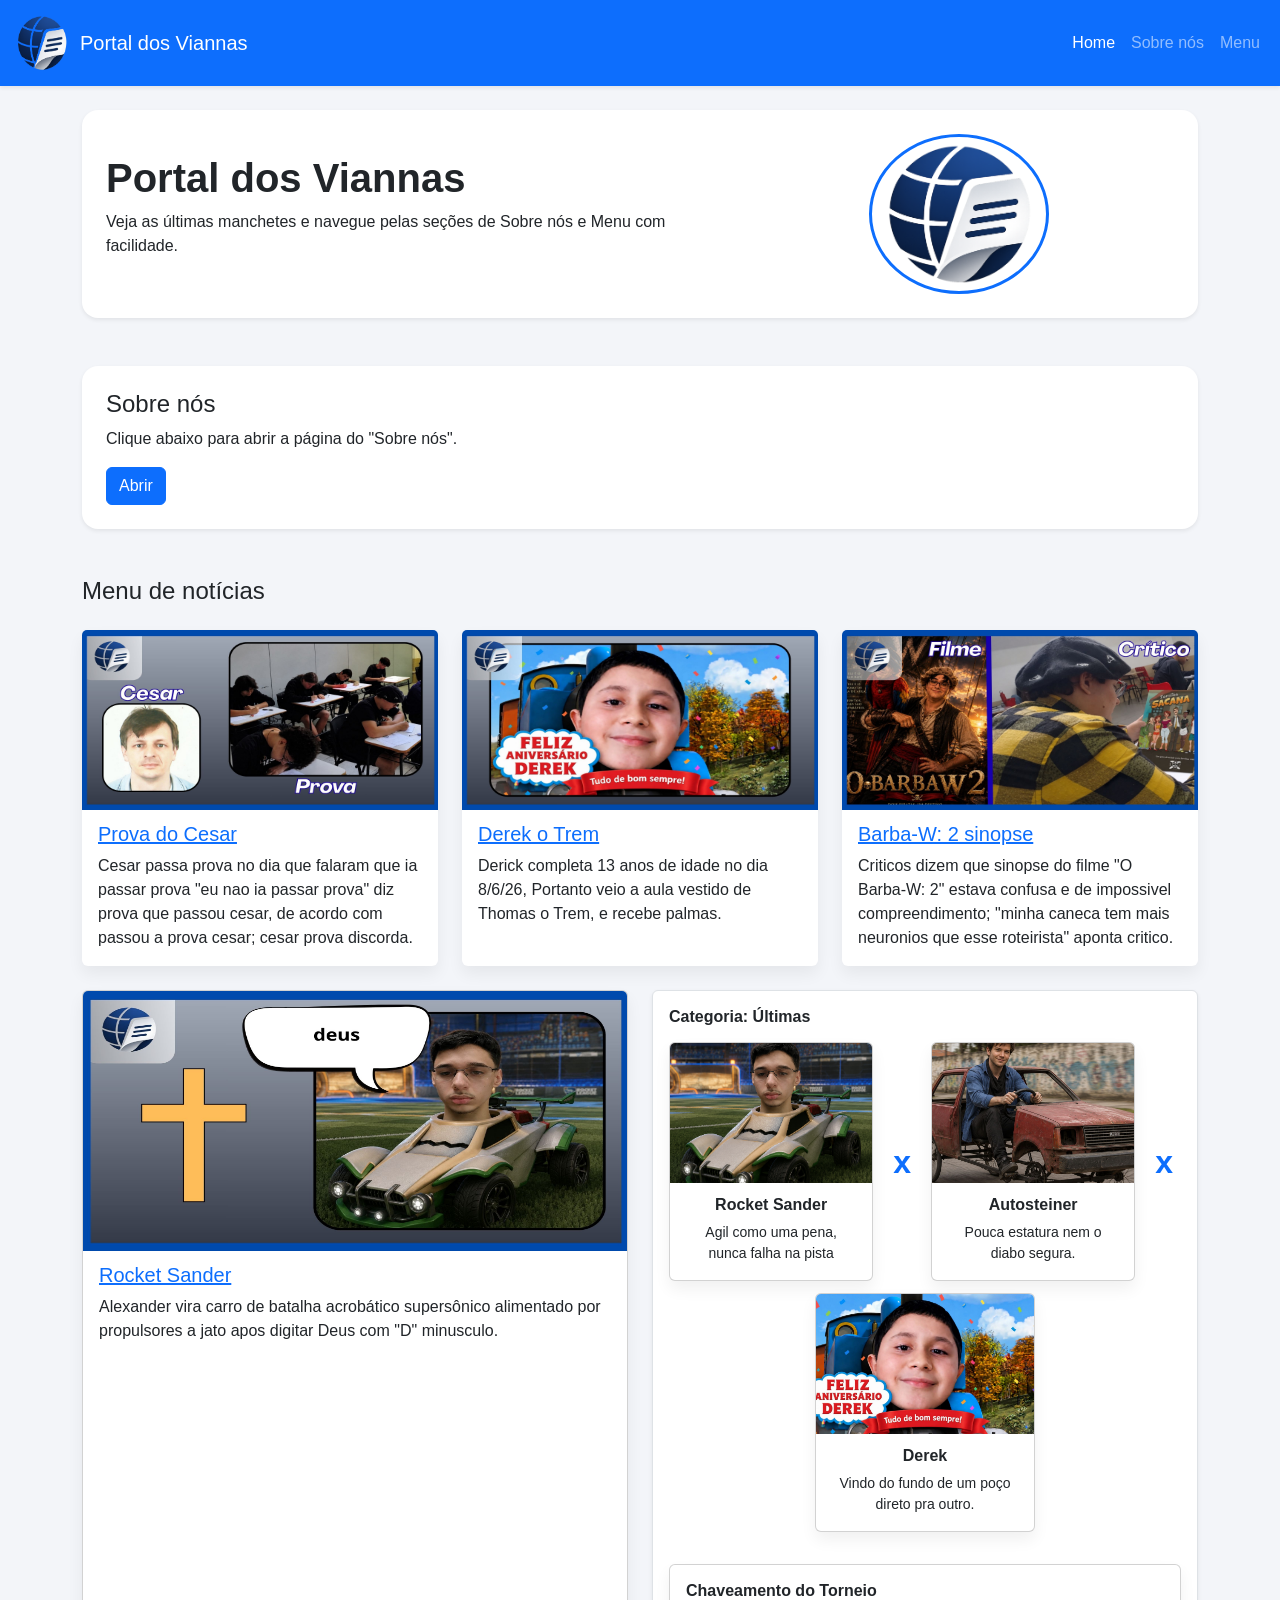
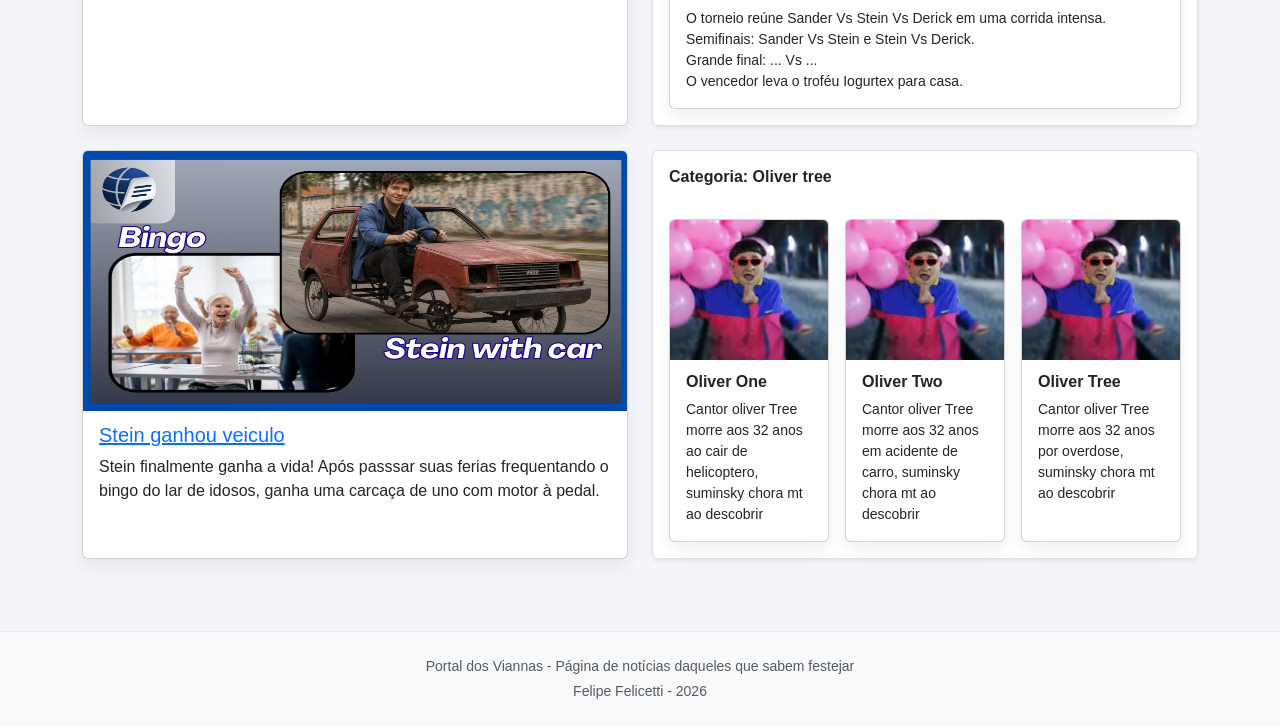
<file: index.html>
<!DOCTYPE html>
<html lang="pt-BR">
<head>
    <meta charset="UTF-8">
    <meta name="viewport" content="width=device-width, initial-scale=1.0">
    <meta name="description" content="Portal dos Viannas - notícias e destaques para a sua apresentação de trabalho.">
    <title>Portal dos Viannas</title>
    <link href="https://cdn.jsdelivr.net/npm/bootstrap@5.3.8/dist/css/bootstrap.min.css" rel="stylesheet" integrity="sha384-sRIl4kxILFvY47J16cr9ZwB07vP4J8+LH7qKQnuqkuIAvNWLzeN8tE5YBujZqJLB" crossorigin="anonymous">
    <link rel="stylesheet" href="assets/css/style.css">
</head>
<body>
    <nav class="navbar navbar-expand-lg navbar-dark bg-primary shadow-sm">
        <div class="container-fluid">
            <a class="navbar-brand d-flex align-items-center" href="#home">
                <img src="assets/img/PortalViannaLogo.png" alt="Logo Portal Vianna" height="60" width="60" class="me-2">
                <span>Portal dos Viannas</span>
            </a>
            <button class="navbar-toggler" type="button" data-bs-toggle="collapse" data-bs-target="#navbarSupportedContent" aria-controls="navbarSupportedContent" aria-expanded="false" aria-label="Alternar navegação">
                <span class="navbar-toggler-icon"></span>
            </button>
            <div class="collapse navbar-collapse" id="navbarSupportedContent">
                <ul class="navbar-nav ms-auto mb-2 mb-lg-0">
                    <li class="nav-item">
                        <a class="nav-link active" aria-current="page" href="#home">Home</a>
                    </li>
                    <li class="nav-item">
                        <a class="nav-link" href="assets/html/sobrenos.html">Sobre nós</a>
                    </li>
                    <li class="nav-item">
                        <a class="nav-link" href="#menu">Menu</a>
                    </li>
                </ul>
            </div>
        </div>
    </nav>

    <main class="container py-4">
        <section id="home" class="mb-5">
            <div class="p-4 rounded-4 bg-white shadow-sm">
                <div class="row align-items-center">
                    <div class="col-lg-7">
                        <h1 class="display-6 fw-bold">Portal dos Viannas</h1>
                        <p>Veja as últimas manchetes e navegue pelas seções de Sobre nós e Menu com facilidade.</p>
                    </div>
                    <div class="col-lg-5 text-center mt-4 mt-lg-0">
                        <img src="assets/img/PortalViannaLogo.png" alt="Logo Portal Vianna" class="img-fluid rounded-circle border border-3 border-primary" style="max-width: 180px;">
                    </div>
                </div>
            </div>
        </section>

        <section id="sobrenos" class="mb-5">
            <div class="p-4 rounded-4 bg-white shadow-sm">
                <h2 class="h4">Sobre nós</h2>
                <p class="mb-3">Clique abaixo para abrir a página do "Sobre nós".</p>
                <a href="assets/html/sobrenos.html" class="btn btn-primary">Abrir</a>
            </div>
        </section>

        <section id="menu">
            <h2 class="h4 mb-4">Menu de notícias</h2>

            <div class="row g-4 mb-4">
                <div class="col-md-4">
                    <div class="card news-card h-100">
                        <img src="assets/img/Cesar_Prova.jpg" class="news-thumb card-img-top" alt="foto manchete 1">
                        <div class="card-body">
                            <h5 class="card-title"><a href="assets/html/prova-cesar.html">Prova do Cesar</a></h5>
                            <p class="card-text">Cesar passa prova no dia que falaram que ia passar prova "eu nao ia passar prova" diz prova que passou cesar, de acordo com passou a prova cesar; cesar prova discorda.</p>
                        </div>
                    </div>
                </div>
                <div class="col-md-4">
                    <div class="card news-card h-100">
                        <img src="assets/img/Thomas_o_Derick.jpg" class="news-thumb card-img-top" alt="foto manchete 2">
                        <div class="card-body">
                            <h5 class="card-title"><a href="assets/html/derek-trem.html">Derek o Trem</a></h5>
                            <p class="card-text">Derick completa 13 anos de idade no dia 8/6/26, Portanto veio a aula vestido de Thomas o Trem, e recebe palmas.</p>
                        </div>
                    </div>
                </div>
                <div class="col-md-4">
                    <div class="card news-card h-100">
                        <img src="assets/img/BarbaManchete.jpg" class="news-thumb card-img-top" alt="foto manchete 3">
                        <div class="card-body">
                            <h5 class="card-title"><a href="assets/html/barba-w2.html">Barba-W: 2 sinopse</a></h5>
                            <p class="card-text">Criticos dizem que sinopse do filme "O Barba-W: 2" estava confusa e de impossivel compreendimento; "minha caneca tem mais neuronios que esse roteirista" aponta critico.</p>
                        </div>
                    </div>
                </div>
            </div>

            <div class="row g-4 mb-4">
                <div class="col-lg-6">
                    <div class="card news-card-large h-100">
                        <img src="assets/img/Rocket_Sander.jpg" class="news-thumb-large card-img-top" alt="foto destaque">
                        <div class="card-body">
                            <h5 class="card-title"><a href="assets/html/rocket-sander.html">Rocket Sander</a></h5>
                            <p class="card-text">Alexander vira carro de batalha acrobático supersônico alimentado por propulsores a jato apos digitar Deus com "D" minusculo.</p>
                        </div>
                    </div>
                </div>
                <div class="col-lg-6">
                    <div class="card category-card h-100 shadow-sm border">
                        <div class="card-body">
                            <h5 class="card-title">Categoria: Últimas</h5>
                            <div class="matchup-row mt-3 justify-content-center align-items-stretch text-center">
                                <div class="match-card">
                                    <div class="card news-card-small h-100">
                                        <img src="assets/img/rocket sander.png" class="card-img-top" alt="Rocket Sander">
                                        <div class="card-body">
                                            <h6 class="card-title">Rocket Sander</a></h6>
                                            <p class="card-text small mb-0">Agil como uma pena, nunca falha na pista</p>
                                        </div>
                                    </div>
                                </div>
                                <div class="match-separator align-self-center">x</div>
                                <div class="match-card">
                                    <div class="card news-card-small h-100">
                                        <img src="assets/img/bike.jpg" class="card-img-top" alt="Stein">
                                        <div class="card-body">
                                            <h6 class="card-title">Autosteiner</a></h6>
                                            <p class="card-text small mb-0">Pouca estatura nem o diabo segura.</p>
                                        </div>
                                    </div>
                                </div>
                                <div class="match-separator align-self-center">x</div>
                                <div class="match-card">
                                    <div class="card news-card-small h-100">
                                        <img src="assets/img/thomas.jpg" class="card-img-top" alt="Derick">
                                        <div class="card-body">
                                            <h6 class="card-title">Derek</a></h6>
                                            <p class="card-text small mb-0">Vindo do fundo de um poço direto pra outro.</p>
                                        </div>
                                    </div>
                                </div>
                            </div>
                            <div class="row g-3 mt-3">
                                <div class="col-12">
                                    <div class="card news-card-small h-100">
                                        <div class="card-body">
                                            <h6 class="card-title">Chaveamento do Torneio</h6>
                                            <p class="card-text small mb-0">
                                                O torneio reúne Sander Vs Stein Vs Derick em uma corrida intensa.
                                                <br>Semifinais: Sander Vs Stein e Stein Vs Derick.
                                                <br>Grande final: ... Vs ...
                                                <br>O vencedor leva o troféu Iogurtex para casa.
                                            </p>
                                        </div>
                                    </div>
                                </div>
                            </div>
                        </div>
                    </div>
                </div>
            </div>

            <div class="row g-4">
                <div class="col-lg-6">
                    <div class="card news-card-large h-100">
                        <img src="assets/img/stein_with_bike.jpg" class="news-thumb-large card-img-top" alt="foto destaque">
                        <div class="card-body">
                            <h5 class="card-title"><a href="assets/html/stein-veiculo.html">Stein ganhou veiculo</a></h5>
                            <p class="card-text">Stein finalmente ganha a vida! Após passsar suas ferias frequentando o bingo do lar de idosos, ganha uma carcaça de uno com motor à pedal.</p>
                        </div>
                    </div>
                </div>
                <div class="col-lg-6">
                    <div class="card category-card h-100 shadow-sm border">
                        <div class="card-body">
                            <h5 class="card-title">Categoria: Oliver tree</h5>
                            <div class="row g-3 mt-3">
                                <div class="col-md-4">
                                    <div class="card news-card-small h-100">
                                        <img src="assets/img/arvore.jpg" class="card-img-top" alt="Destaque do Dia">
                                        <div class="card-body">
                                            <h6 class="card-title">Oliver One</h6>
                                            <p class="card-text small">Cantor oliver Tree morre aos 32 anos ao cair de helicoptero, suminsky chora mt ao descobrir</p>
                                        </div>
                                    </div>
                                </div>
                                <div class="col-md-4">
                                    <div class="card news-card-small h-100">
                                        <img src="assets/img/arvore.jpg" class="card-img-top" alt="Destaque do Dia">
                                        <div class="card-body">
                                            <h6 class="card-title">Oliver Two</h6>
                                            <p class="card-text small">Cantor oliver Tree morre aos 32 anos em acidente de carro, suminsky chora mt ao descobrir</p>
                                        </div>
                                    </div>
                                </div>
                                <div class="col-md-4">
                                    <div class="card news-card-small h-100">
                                        <img src="assets/img/arvore.jpg" class="card-img-top" alt="Destaque do Dia">
                                        <div class="card-body">
                                            <h6 class="card-title">Oliver Tree</h6>
                                            <p class="card-text small">Cantor oliver Tree morre aos 32 anos por overdose, suminsky chora mt ao descobrir</p>
                                        </div>
                                    </div>
                                </div>
                            </div>
                        </div>
                    </div>
                </div>
            </div>
        </section>
    </main>

    <footer class="bg-light py-4 mt-5">
        <div class="container text-center small text-muted">
            <p class="mb-1">Portal dos Viannas - Página de notícias daqueles que sabem festejar</p>
            <p class="mb-0">Felipe Felicetti - 2026</p>
        </div>
    </footer>

    <script src="https://cdn.jsdelivr.net/npm/bootstrap@5.3.8/dist/js/bootstrap.bundle.min.js" integrity="sha384-BWjRdp+L2RF4BKskEtDcdy1qOnR8hXWjKntnNVxQ+R+JDl3EwWF4f6SvXlqzIu3V" crossorigin="anonymous"></script>
</body>
</html>
</file>
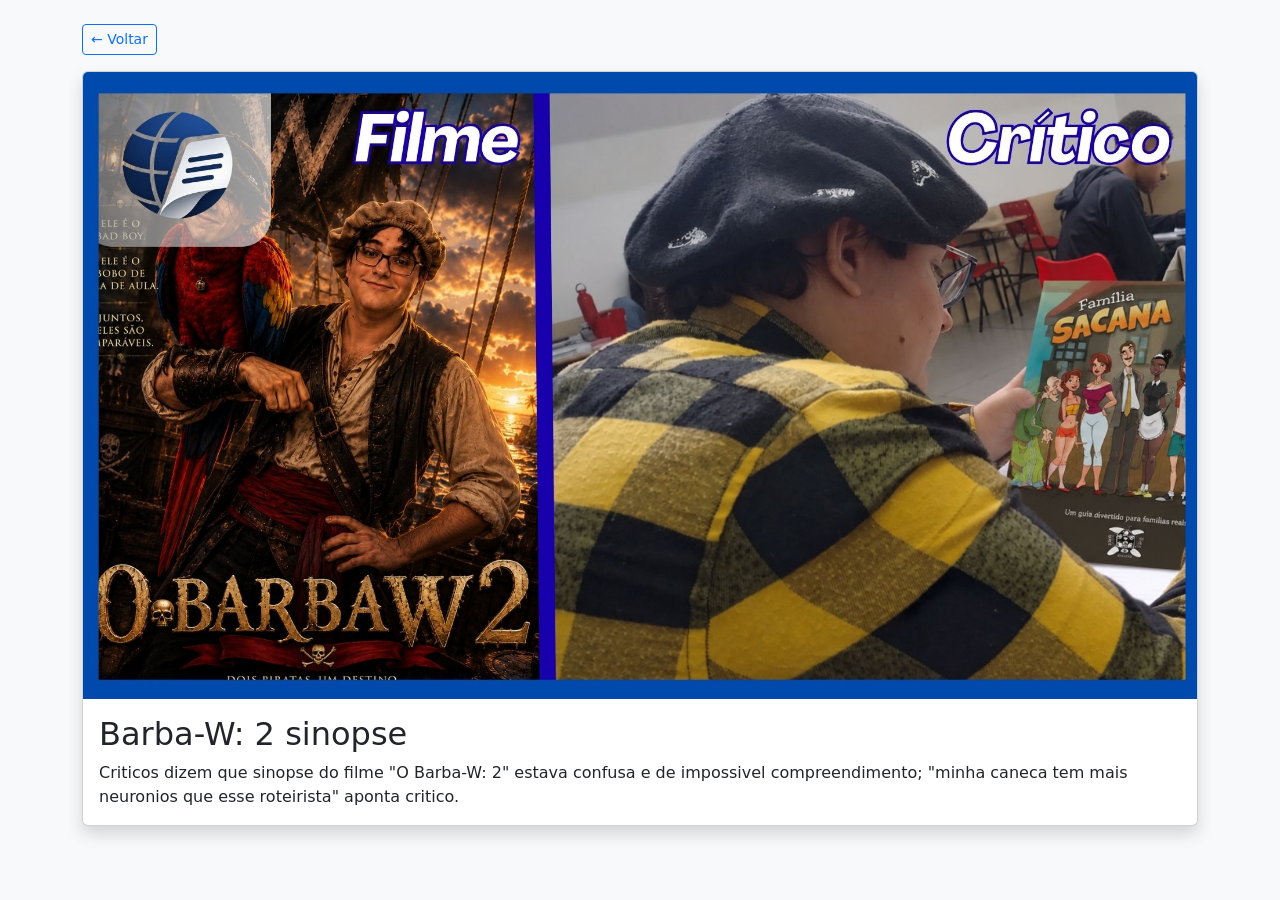
<file: assets/html/barba-w2.html>
<!doctype html>
<html lang="pt-BR">
  <head>
    <meta charset="utf-8">
    <meta name="viewport" content="width=device-width, initial-scale=1">
    <title>Barba-W: 2 - Portal dos Viannas</title>
    <link href="https://cdn.jsdelivr.net/npm/bootstrap@5.3.8/dist/css/bootstrap.min.css" rel="stylesheet">
  </head>
  <body class="bg-light">
    <div class="container py-4">
      <a href="../../index.html" class="btn btn-outline-primary btn-sm mb-3">← Voltar</a>
      <div class="card bg-white shadow">
        <img src="../img/BarbaManchete.jpg" class="card-img-top" alt="Barba-W: 2">
        <div class="card-body">
          <h2 class="card-title">Barba-W: 2 sinopse</h2>
          <p class="card-text">Criticos dizem que sinopse do filme "O Barba-W: 2" estava confusa e de impossivel compreendimento; "minha caneca tem mais neuronios que esse roteirista" aponta critico.</p>
        </div>
      </div>
    </div>
  </body>
</html>
</file>
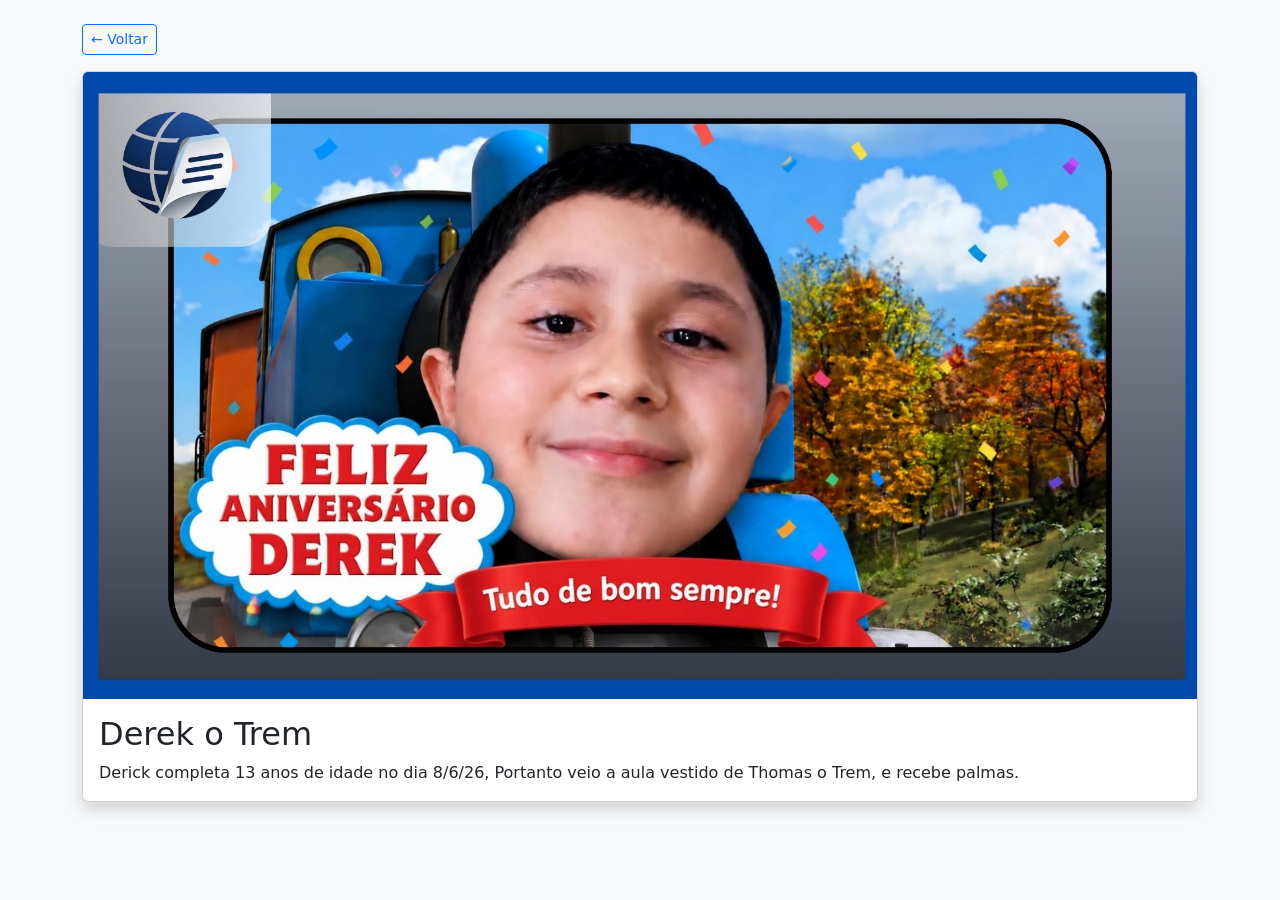
<file: assets/html/derek-trem.html>
<!doctype html>
<html lang="pt-BR">
  <head>
    <meta charset="utf-8">
    <meta name="viewport" content="width=device-width, initial-scale=1">
    <title>Derek o Trem - Portal dos Viannas</title>
    <link href="https://cdn.jsdelivr.net/npm/bootstrap@5.3.8/dist/css/bootstrap.min.css" rel="stylesheet">
  </head>
  <body class="bg-light">
    <div class="container py-4">
      <a href="../../index.html" class="btn btn-outline-primary btn-sm mb-3">← Voltar</a>
      <div class="card bg-white shadow">
        <img src="../img/Thomas_o_Derick.jpg" class="card-img-top" alt="Derek o Trem">
        <div class="card-body">
          <h2 class="card-title">Derek o Trem</h2>
          <p class="card-text">Derick completa 13 anos de idade no dia 8/6/26, Portanto veio a aula vestido de Thomas o Trem, e recebe palmas.</p>
        </div>
      </div>
    </div>
  </body>
</html>
</file>
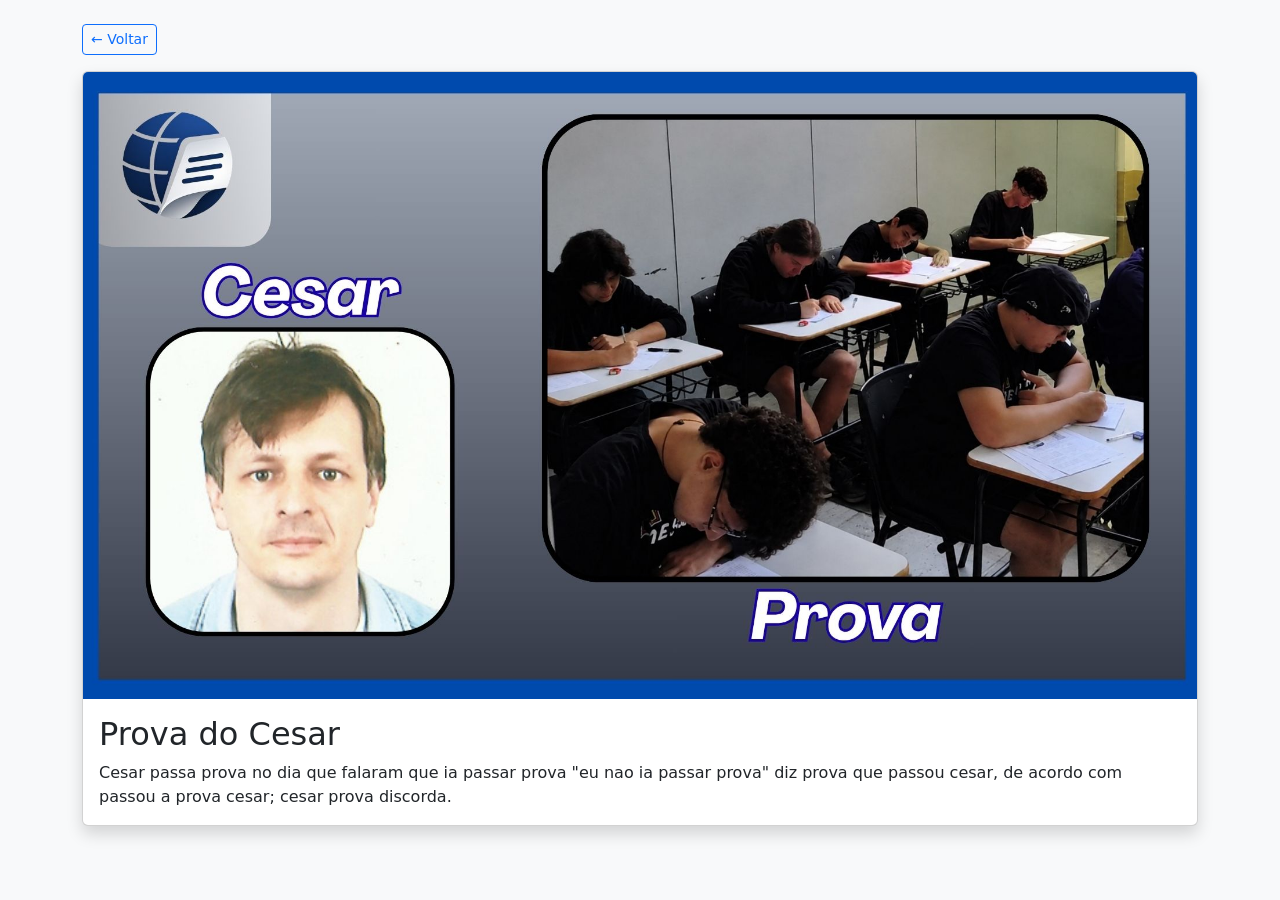
<file: assets/html/prova-cesar.html>
<!doctype html>
<html lang="pt-BR">
  <head>
    <meta charset="utf-8">
    <meta name="viewport" content="width=device-width, initial-scale=1">
    <title>Prova do Cesar - Portal dos Viannas</title>
    <link href="https://cdn.jsdelivr.net/npm/bootstrap@5.3.8/dist/css/bootstrap.min.css" rel="stylesheet">
  </head>
  <body class="bg-light">
    <div class="container py-4">
      <a href="../../index.html" class="btn btn-outline-primary btn-sm mb-3">← Voltar</a>
      <div class="card bg-white shadow">
        <img src="../img/Cesar_Prova.jpg" class="card-img-top" alt="Prova do Cesar">
        <div class="card-body">
          <h2 class="card-title">Prova do Cesar</h2>
          <p class="card-text">Cesar passa prova no dia que falaram que ia passar prova "eu nao ia passar prova" diz prova que passou cesar, de acordo com passou a prova cesar; cesar prova discorda.</p>
        </div>
      </div>
    </div>
  </body>
</html>
</file>
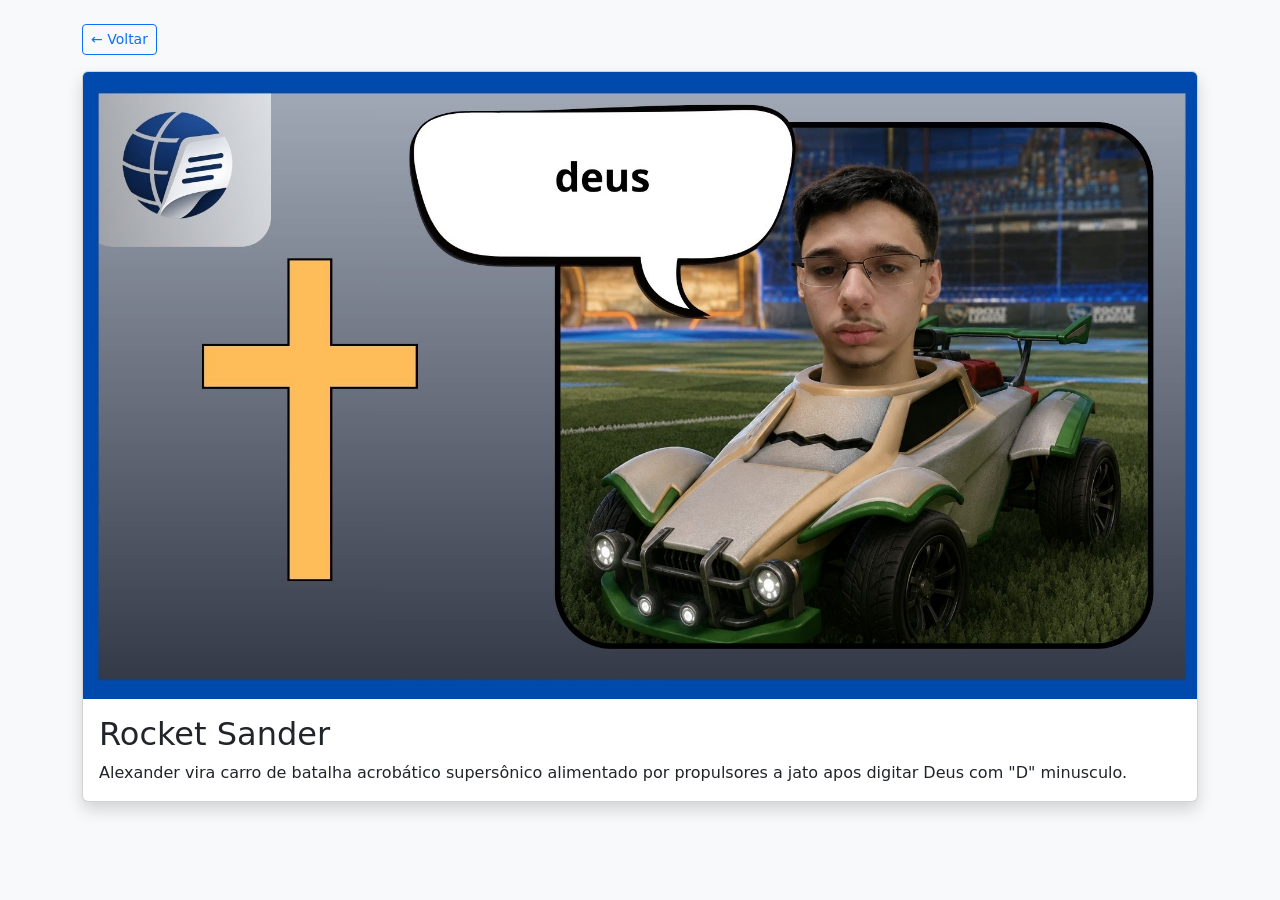
<file: assets/html/rocket-sander.html>
<!doctype html>
<html lang="pt-BR">
  <head>
    <meta charset="utf-8">
    <meta name="viewport" content="width=device-width, initial-scale=1">
    <title>Rocket Sander - Portal dos Viannas</title>
    <link href="https://cdn.jsdelivr.net/npm/bootstrap@5.3.8/dist/css/bootstrap.min.css" rel="stylesheet">
  </head>
  <body class="bg-light">
    <div class="container py-4">
      <a href="../../index.html" class="btn btn-outline-primary btn-sm mb-3">← Voltar</a>
      <div class="card bg-white shadow">
        <img src="../img/Rocket_Sander.jpg" class="card-img-top" alt="Rocket Sander">
        <div class="card-body">
          <h2 class="card-title">Rocket Sander</h2>
          <p class="card-text">Alexander vira carro de batalha acrobático supersônico alimentado por propulsores a jato apos digitar Deus com "D" minusculo.</p>
        </div>
      </div>
    </div>
  </body>
</html>
</file>
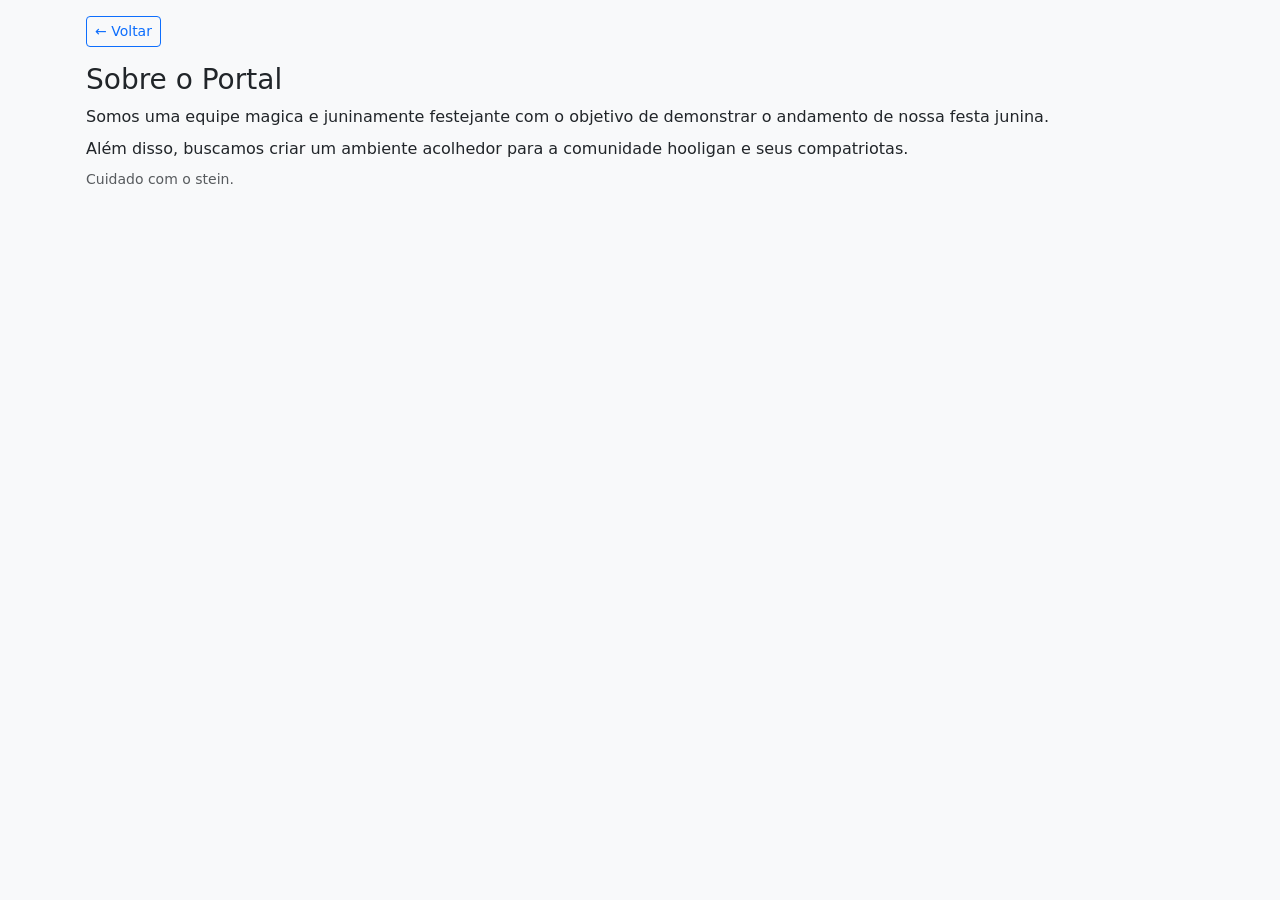
<file: assets/html/sobrenos.html>
<!doctype html>
<html lang="pt-BR">
  <head>
    <meta charset="utf-8">
    <meta name="viewport" content="width=device-width, initial-scale=1">
    <link href="https://cdn.jsdelivr.net/npm/bootstrap@5.3.8/dist/css/bootstrap.min.css" rel="stylesheet">
    <title>Sobre nós - Embed</title>
  </head>
  <body class="bg-light">
    <div class="container p-3">
      <a href="../../index.html" class="btn btn-outline-primary btn-sm mb-3">← Voltar</a>
      <h3>Sobre o Portal</h3>
      <p class="mb-2">Somos uma equipe magica e juninamente festejante com o objetivo de demonstrar o andamento de nossa festa junina.</p>
      <p class="mb-2">Além disso, buscamos criar um ambiente acolhedor para a comunidade hooligan e seus compatriotas.</p>
      <p class="small text-muted mt-2 mb-0">Cuidado com o stein.</p>
    </div>
  </body>
</html>
</file>
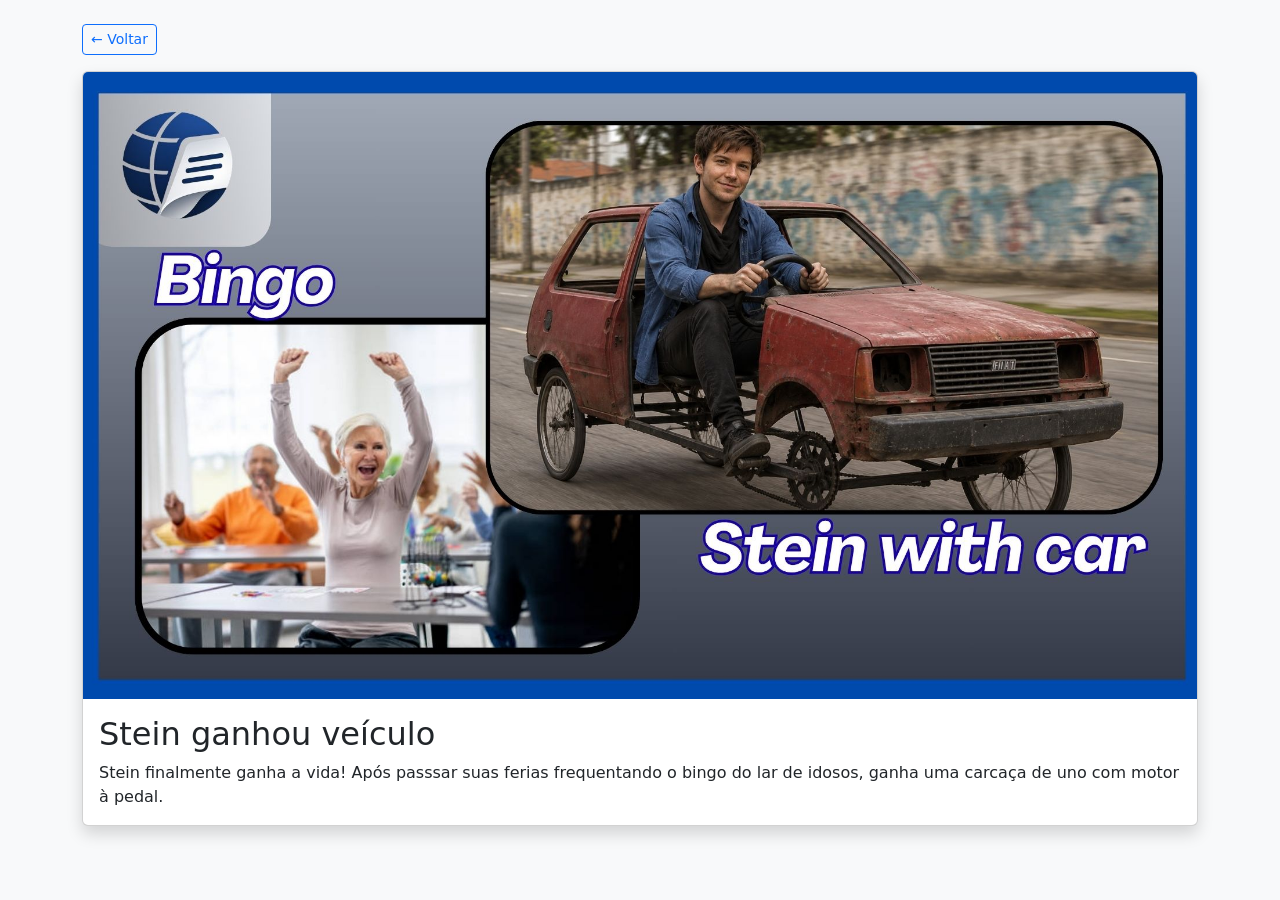
<file: assets/html/stein-veiculo.html>
<!doctype html>
<html lang="pt-BR">
  <head>
    <meta charset="utf-8">
    <meta name="viewport" content="width=device-width, initial-scale=1">
    <title>Stein ganhou veículo - Portal dos Viannas</title>
    <link href="https://cdn.jsdelivr.net/npm/bootstrap@5.3.8/dist/css/bootstrap.min.css" rel="stylesheet">
  </head>
  <body class="bg-light">
    <div class="container py-4">
      <a href="../../index.html" class="btn btn-outline-primary btn-sm mb-3">← Voltar</a>
      <div class="card bg-white shadow">
        <img src="../img/stein_with_bike.jpg" class="card-img-top" alt="Stein ganhou veículo">
        <div class="card-body">
          <h2 class="card-title">Stein ganhou veículo</h2>
          <p class="card-text">Stein finalmente ganha a vida! Após passsar suas ferias frequentando o bingo do lar de idosos, ganha uma carcaça de uno com motor à pedal.</p>
        </div>
      </div>
    </div>
  </body>
</html>
</file>
<file: assets/css/style.css>
body {
  background: #f3f5f9;
  font-family: Arial, sans-serif;}
section {
  scroll-margin-top: 70px;}
.hero-box,
.about-box {
  background: #fff;}
.brand-logo {
  max-width: 180px;
  border-radius: 50%;
  border: 3px solid #0d6efd;}
.news-card,
.card-large,
.card-small {
  border: none;}
.card-large {
  min-height: 220px;}
.card-small {
  min-height: 110px;}
footer {
  border-top: 1px solid #e9ecef;}
.matchup-row {
  display: flex;
  flex-wrap: wrap;
  gap: 0.75rem;}
.match-card {
  flex: 1 1 150px;
  min-width: 150px;
  max-width: 220px;}
.match-separator {
  font-size: 2rem;
  font-weight: 700;
  color: #0d6efd;
  padding: 0 0.5rem;
  display: flex;
  align-items: center;
  justify-content: center;}
.card {
  box-shadow: 0 0.5rem 1rem rgba(0,0,0,0.06);}
.news-thumb,
.news-thumb-large {
  width: 100%;
  height: auto;
  max-height: 180px;}
.news-thumb-large {
  max-height: 260px;}
.news-card-small .card-img-top,
.match-card .card-img-top,
.category-card .card-img-top {
  width: 100%;
  height: 140px;
  object-fit: cover;
  display: block;}
.category-card .card-title {
  font-size: 1rem;
  font-weight: 600;}
.card-img-top + .card-body { padding-top: 0.75rem; }
</file>
